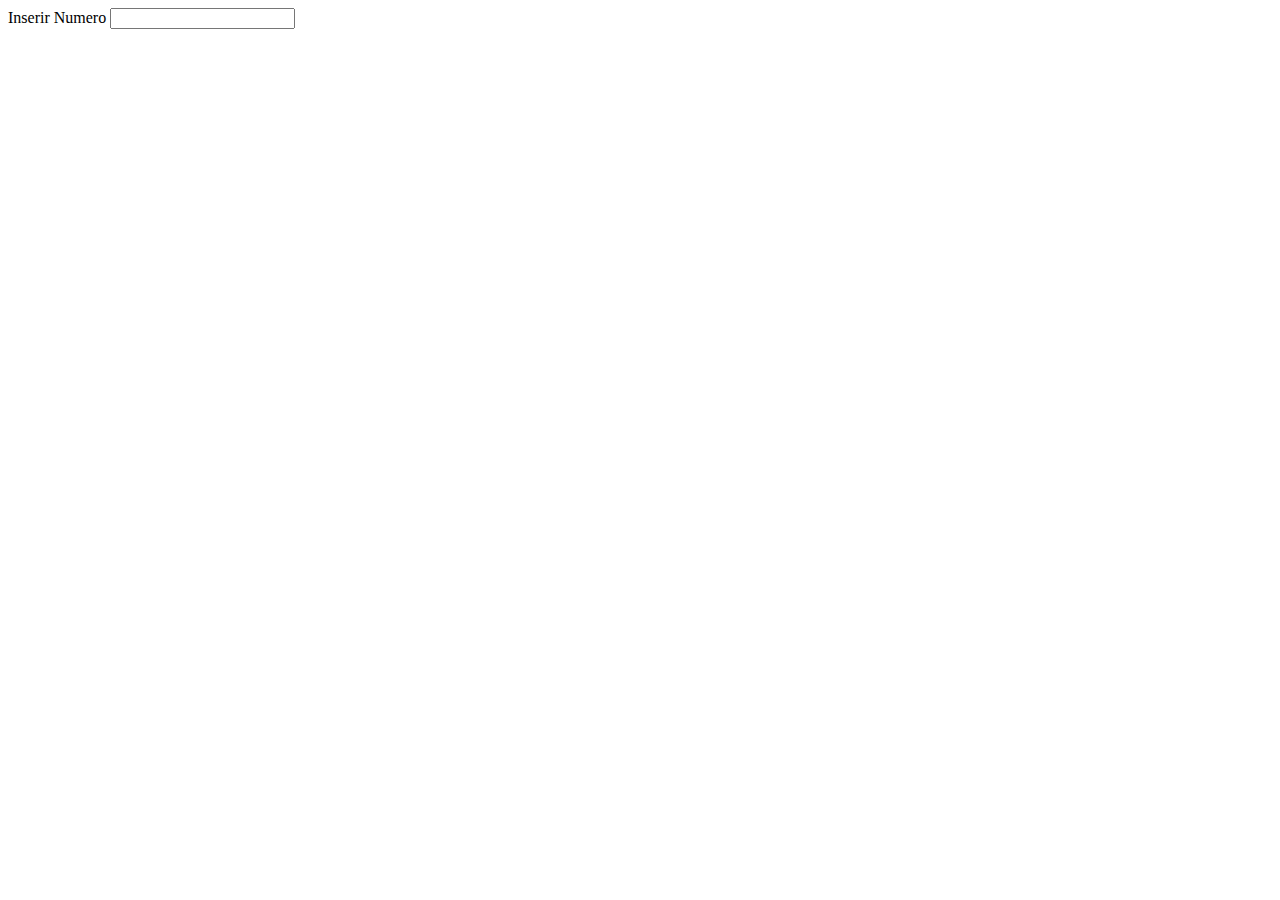
<file: Bin2Dec/index.html>
<!DOCTYPE html>
<html lang="en">
	<head>
		<meta charset="UTF-8" />
		<meta http-equiv="X-UA-Compatible" content="IE=edge" />
		<meta name="viewport" content="width=device-width, initial-scale=1.0" />
		<title>Bin2Dec</title>
	</head>
	<body>
		<label for="num">Inserir Numero</label>
		<input id="input" type="text" maxlength="8" min="0" max="1" name="num" width="100px" />
		<p type="text" id="output"></p>
	</body>

	<script>
		function bin2dec() {
			let bin = document.getElementById('input');

			if (bin.value.match(/^[0-1]+$/g) === null) {
				console.log(bin.value.length);
				window.alert('Enter either 0 or 1');
				bin.value = '';
				return;
			}

			document.getElementById('output').innerHTML = parseInt(bin.value, 2);
			console.log(bin);
		}
		document.getElementById('input').addEventListener('input', () => bin2dec());
	</script>
</html>
</file>
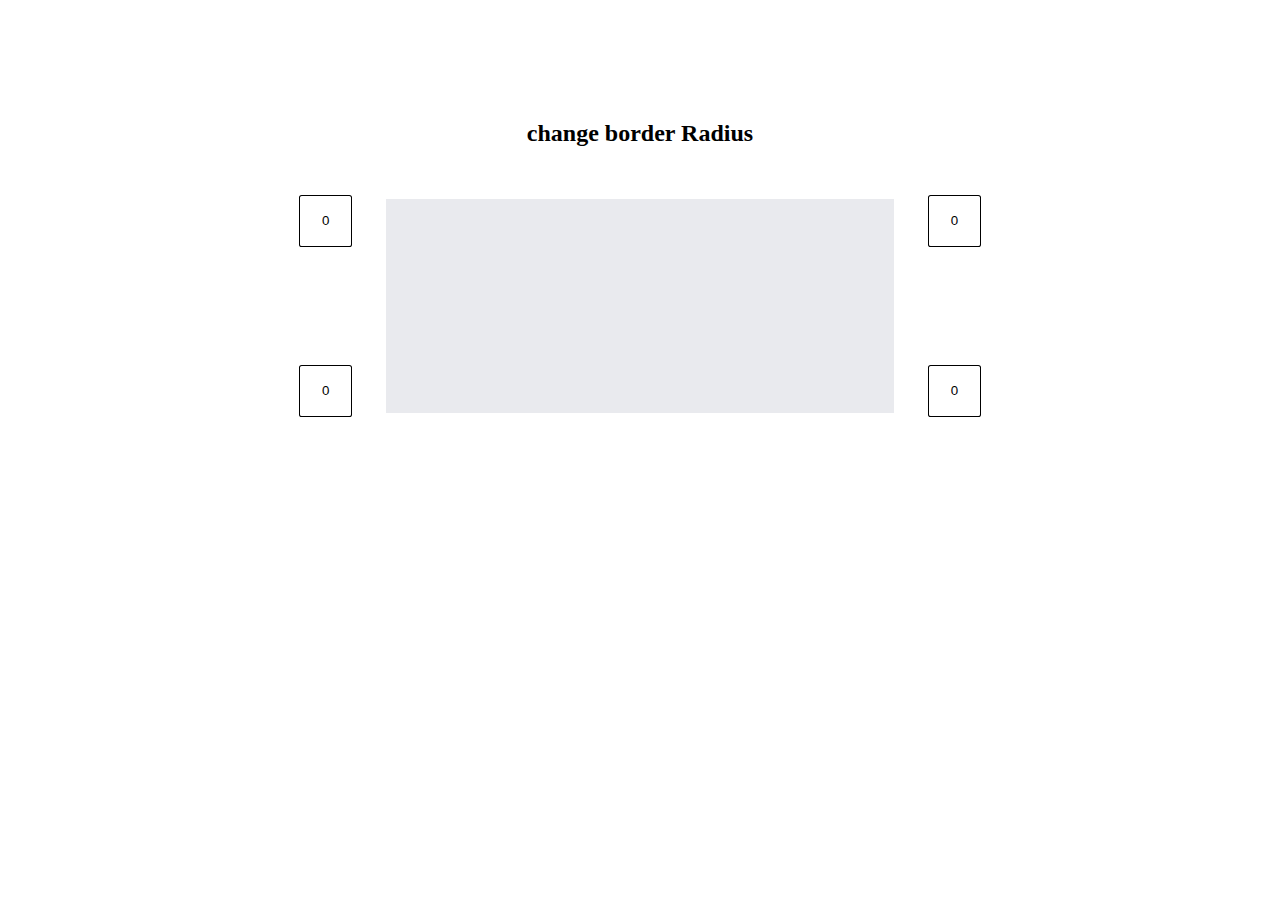
<file: Border-radius Previewer/index.html>
<!DOCTYPE html>
<html lang="en">
	<head>
		<meta charset="UTF-8" />
		<meta http-equiv="X-UA-Compatible" content="IE=edge" />
		<meta name="viewport" content="width=device-width, initial-scale=1.0" />
		<title>Border-Radius</title>
	</head>
	<style>
		body {
			margin: 0;
			padding: 0;
			box-sizing: border-box;
			width: 100%;
			height: 100%;
		}
		.container {
			width: 40%;
			margin: 50px auto 150px;
			position: relative;
			height: 100%;
			background: #676c80;
		}

		/* container .inputWrapper {
			top: -2px;
			left: -115px;
			text-align: right;
		} */
		.inputWrapper {
			position: absolute;
			width: 10%;
			height: 50px;
			text-align: right;
			border: 1px solid;
			align-items: center;
			text-align: center;
			justify-content: center;
			display: flex;
			border-radius: 5%;
			font-size: large;
		}
		.input_tl {
			top: -2px;
			left: -85px;
			text-align: right;
		}
		.input_tr {
			top: -2px;
			right: -85px;
			text-align: left;
		}

		.input_bl {
			bottom: -2px;
			right: -85px;
			text-align: left;
		}

		.input_br {
			bottom: -2px;
			left: -85px;
		}
		.box {
			background: #e9eaee;
			border: 2px solid #ffffff;
			padding: 44px 40px 20px 40px;
			margin: 0 auto;
			text-align: center;
			height: 150px;
		}
		input {
			border: none;
			text-align: center;
			background: none;
			outline: none;
		}
		input::after {
			text-align: center;
			background: none;
			outline: none;
		}
		.title {
			text-align: center;
			display: flex;
			justify-content: center;
			align-items: center;
			padding-top: 100px;
		}
	</style>
	<body>
		<h2 class="title">change border Radius</h2>
		<div class="container">
			<div class="input_tl inputWrapper">
				<input id="input_tl" class="input" type="text" value="0" />
			</div>
			<div class="input_tr inputWrapper">
				<input id="input_tr" class="input" type="text" value="0" />
			</div>

			<div class="input_br inputWrapper">
				<input id="input_bl" class="input" type="text" value="0" />
			</div>
			<div class="input_bl inputWrapper">
				<input id="input_br" class="input" type="text" value="0" />
			</div>
			<div class="box"></div>
		</div>
	</body>
	<script>
		const changeBorder = () => {
			let borderTL = document.getElementById('input_tl');
			let borderTR = document.getElementById('input_tr');
			let borderBL = document.getElementById('input_bl');
			let borderBR = document.getElementById('input_br');

			let borderBox = document.querySelector('.box');

			borderTL.addEventListener('input', ({ target }) => {
				borderBox.style.borderTopLeftRadius = `${target.value}%`;
			});
			borderTR.addEventListener('input', ({ target }) => {
				borderBox.style.borderTopRightRadius = `${target.value}%`;
			});
			borderBL.addEventListener('input', ({ target }) => {
				borderBox.style.borderBottomLeftRadius = `${target.value}%`;
			});
			borderBR.addEventListener('input', ({ target }) => {
				borderBox.style.borderBottomRightRadius = `${target.value}%`;
			});

			console.log(borderTL);
		};

		document.querySelector('.container').addEventListener('change', () => changeBorder());
	</script>
</html>
</file>
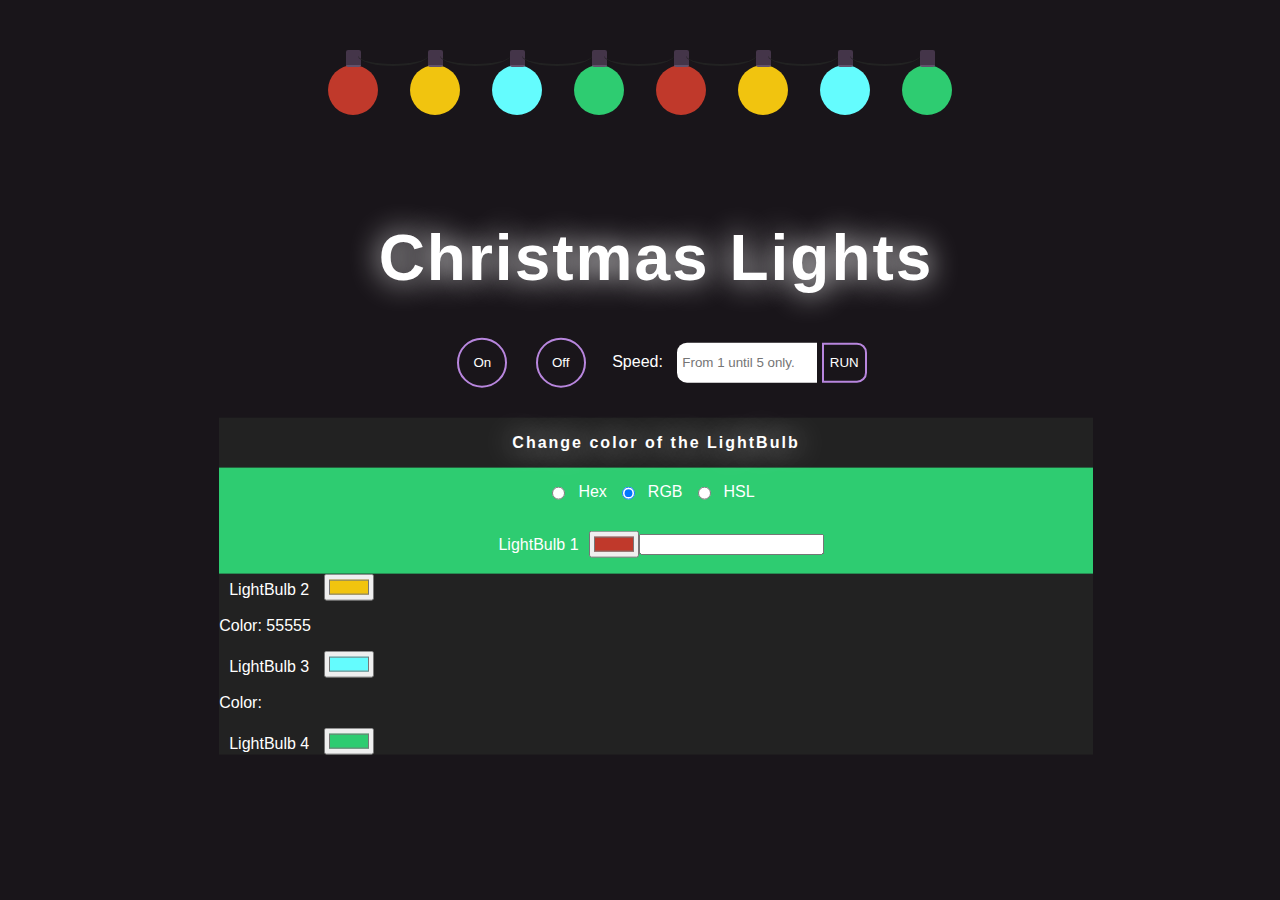
<file: Christmas Lights/index.html>
<!DOCTYPE html>
<html lang="en">
	<head>
		<meta charset="UTF-8" />
		<meta http-equiv="X-UA-Compatible" content="IE=edge" />
		<link rel="stylesheet" href="index.css" />

		<meta name="viewport" content="width=device-width, initial-scale=1.0" />
		<title>Christmas Lights</title>
	</head>

	<body>
		<div class="main">
			<div id="Bulb1" class="circle red"></div>
			<div id="Bulb2" class="circle yellow"></div>
			<div id="Bulb3" class="circle blue"></div>
			<div id="Bulb4" class="circle green"></div>
			<div id="Bulb1" class="circle red"></div>
			<div id="Bulb2" class="circle yellow"></div>
			<div id="Bulb3" class="circle blue"></div>
			<div id="Bulb4" class="circle green"></div>
		</div>
		<div class="utilities">
			<div class="title">
				<h1 id="title">Christmas Lights</h1>
			</div>
			<div class="buttons">
				<button id="play">On</button>
				<button id="stop">Off</button>
				<label for="">Speed:</label>
				<input
					type="number"
					id="quantity"
					name="quantity"
					min="1"
					max="5"
					placeholder="From 1 until 5 only."
					value=""
				/>
				<input type="submit" id="submit" name="" value="RUN" onclick="convertSpeed()" />
			</div>
			<div class="changeBulbColor">
				<h3 class="subtitle">Change color of the LightBulb</h3>
				<div class="bulb">
					<div class="inputCheck">
						<input type="radio" name="picker" value="Hex" />
						<label for="Hex">Hex</label>
						<input type="radio" name="picker" value="RGB" checked />
						<label for="RGB">RGB</label>
						<input type="radio" name="picker" value="HSL" />
						<label for="HSL">HSL</label>
					</div>
					<div class="inputColor">
						<label for="LightBulb1">LightBulb 1</label>
						<input id="LightBulb1" class="" type="color" value="#c0392b" />
						<input id="codeColor" class="" type="text" />
					</div>
				</div>
				<div class="">
					<label for="LightBulb2">LightBulb 2</label>
					<input id="LightBulb2" type="color" value="#f1c40f" />
					<p>Color: 55555</p>
				</div>
				<div class="">
					<label for="LightBulb3">LightBulb 3</label>
					<input id="LightBulb3" type="color" value="#64fcfe" />
					<p>Color:</p>
				</div>
				<div class="">
					<label for="LightBulb4">LightBulb 4</label>
					<input id="LightBulb4" type="color" value="#2ecc71" />
				</div>
			</div>
		</div>
	</body>
	<script src="index.js"></script>
</html>
</file>
<file: Christmas Lights/index.css>
* {
	box-sizing: border-box;
}

body {
	background: rgb(25, 21, 26);
	display: flex;
	flex-direction: column;
	min-height: 100vh;
	margin: 0;
	overflow: hidden;
}

.utilities {
	width: 100vw;
	padding: 1rem;
	color: white;
	font-family: 'Lato', sans-serif;
	position: absolute;
	top: 50%;
	left: 50%;
	transform: translate(-50%, -50%);
	margin: 1rem;
	display: flex;
	flex-direction: column;
	justify-content: center;
	align-items: center;
}

.title {
	font-family: 'Cinzel', sans-serif;
	letter-spacing: 2px;
	font-size: 2rem;
	text-align: center;
	text-shadow: 0 0 30px white;
}

.utilities button {
	height: 50px;
	width: 50px;
	background: none;
	color: white;
	outline: none;
	border: 2px solid rgb(184, 134, 222);
	border-radius: 25px;
	margin: 0 12px;
}

.utilities label {
	padding: 10px;
}

.utilities #quantity {
	width: 140px;
	height: 40px;
	border-top-left-radius: 10px;
	border-bottom-left-radius: 10px;
	outline: none;
	border: none;
	padding: 0 5px;
}

.utilities #submit {
	height: 40px;
	border-top-right-radius: 10px;
	border-bottom-right-radius: 10px;
	border: 2px solid rgb(184, 134, 222);
	background: none;
	outline: none;
	color: white;
}

button:hover,
#submit:hover,
button:active,
#submit:active {
	outline: none;
	background: rgb(184, 134, 222);
	cursor: pointer;
	transition: 0.5s ease;
}

.main {
	border-radius: 25px;
	height: 20vh;
	width: 100vw;
	display: flex;
	justify-content: center;
	align-items: center;
}

.circle {
	display: flex;
	margin: 1rem;
	border-radius: 50%;
	height: 50px;
	width: 50px;
	background: rgba(0, 0, 0, 0.3);
	position: relative;
	transition: 1s all ease;
}

.circle:before {
	position: absolute;
	content: '';
	height: 15px;
	width: 15px;
	left: 17.5px;
	top: -15px;
	margin: 0;
	padding: 0;
	display: block;
	background: rgb(68, 53, 73);
	border-radius: 2px;
	display: inline-block;
	border-bottom: 2px solid rgb(97, 81, 107);
}

.circle:after {
	position: absolute;
	content: '';
	top: -20px;
	left: 30px;
	position: absolute;
	width: 70px;
	height: 18.6666666667px;
	border-bottom: solid #222 2px;
	border-radius: 50%;
}

.circle:last-child::after {
	content: '';
	position: absolute;
	border: none;
}

.red {
	background-color: #c0392b;
	animation: glow-1 1s infinite;
}

.yellow {
	background-color: #f1c40f;
	animation: glow-2 1s infinite;
}

.blue {
	background-color: #64fcfe;
	animation: glow-3 1s infinite;
}

.green {
	background-color: #2ecc71;
	animation: glow-4 1s infinite;
}

@keyframes glow-1 {
	0%,
	100% {
		box-shadow: 0 0 20px 5px #c0392b;
	}
	50% {
		box-shadow: none;
	}
}

@keyframes glow-2 {
	0%,
	100% {
		box-shadow: none;
	}
	50% {
		box-shadow: 0 0 20px 5px #f1c40f;
	}
}

@keyframes glow-3 {
	0%,
	100% {
		box-shadow: 0 0 20px 5px #74f7e1;
	}
	50% {
		box-shadow: none;
	}
}

@keyframes glow-4 {
	0%,
	100% {
		box-shadow: none;
	}
	50% {
		box-shadow: 0 0 20px 5px #2ecc71;
	}
}

@-webkit-keyframes main-glow {
	0%,
	100% {
		text-shadow: 0 0 10px #fff, 0 0 20px #fff, 0 0 30px #e60073, 0 0 40px #e60073, 0 0 50px #c0392b,
			0 0 60px #c0392b, 0 0 70px #c0392b;
	}
	25% {
		text-shadow: 0 0 20px #fff, 0 0 30px #f1c40f, 0 0 40px #ff4da6, 0 0 50px #f1c40f,
			0 0 60px #f1c40f, 0 0 70px #f1c40f, 0 0 80px #ff4da6;
	}
	50% {
		text-shadow: 0 0 20px #fff, 0 0 30px #74f7e1, 0 0 40px #74f7e1, 0 0 50px #74f7e1,
			0 0 60px #74f7e1, 0 0 70px #74f7e1, 0 0 80px #74f7e1;
	}
	75% {
		text-shadow: 0 0 20px #fff, 0 0 30px #2ecc71, 0 0 40px #2ecc71, 0 0 50px #2ecc71,
			0 0 60px #2ecc71, 0 0 70px #2ecc71, 0 0 80px #2ecc71;
	}
}

.changeBulbColor {
	margin-top: 30px;
	display: inline-block;
	width: 70%;
	background-color: #222;
	color: #fff;
	position: relative;
}
.subtitle {
	font-family: 'Cinzel', sans-serif;
	letter-spacing: 2px;
	font-size: 1rem;
	text-align: center;
	text-shadow: 0 0 30px white;
	width: 100%;
}
.bulb {
	background-color: #2ecc71;
	width: 100%;
}
.bulb p {
	margin-left: 20px;
	background-color: #fff;
	width: 100px;

	color: black;
}
.inputColor {
	display: inline-flex;
	justify-content: center;
	align-items: center;
	width: 100%;
	padding: 10px;
}
.inputColor input {
	color: #c0392b;
	display: inline-block;
}
.inputCheck {
	display: inline-flex;
	justify-content: center;
	align-items: center;
	width: 100%;
	padding: 5px 10px;
}
</file>
